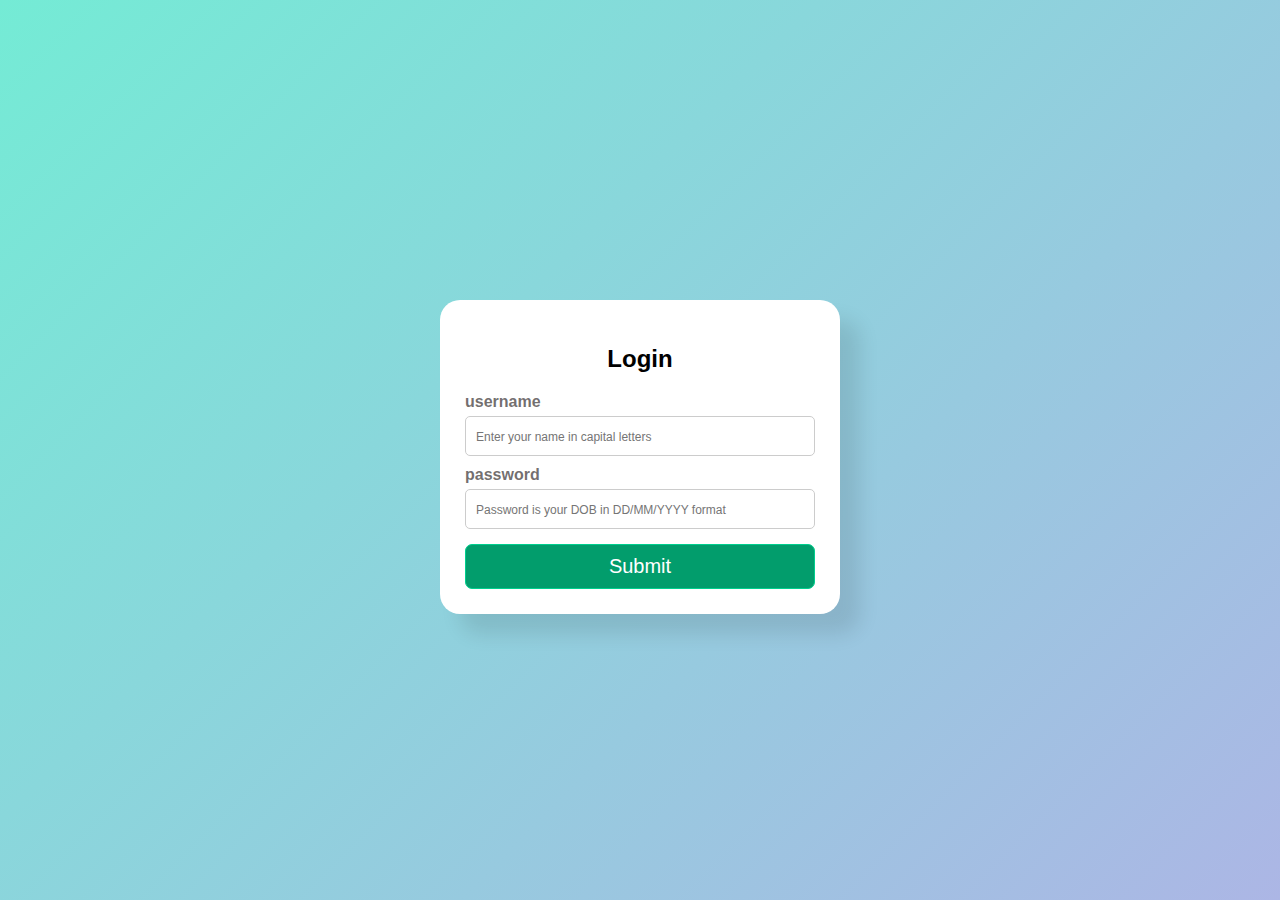
<file: index.html>
<!DOCTYPE html>
<html lang="en">
<head>
    <link rel="icon" type="image/png" href="Login_logo.jpg">
    <title>Login Page</title>
    <style>
        *{
    margin: 0;
    padding: 0;
    box-sizing: border-box;
}
body{
    font-family: Arial, Helvetica, sans-serif;
    background: linear-gradient(135deg, #74ebd5, #ACB6E5);
    display: flex;
    justify-content: center;
   align-items: flex-start;
    height: 100vh;
}

.loginbox{
    margin-top: 300px;
    background-color:white;
    padding: 25px;
    border-radius: 20px;
    box-shadow: 20px 20px 20px rgba(0, 0, 0, 0.1);
    width: 400px;
    text-align: center;

}

label{
    display: block;
    margin-bottom: 5px;
    font-weight: bold;
    text-align: left;
    color:rgba(69, 64, 64, 0.748)

}

input{
    width: 100%;
    padding: 10px;
    border: 1px solid #ccc;
    font-size: 16px;
    border-radius: 5px;
}

input::placeholder {
 font-size: 12px;
}

h2{
    padding: 20px;
}

button{
color: rgb(255, 255, 255);
margin-top: 5px;
width:100% ;
padding: 10px;
font-size: 20px;
border-radius: 7px;
background-color: #029d6c;
border:1px solid #00cf8e ;
cursor: pointer;
font-size:20px;
}

button:hover{
    background-color: #46e8b5;
    color: black;
}

.A{
    margin-bottom: 10px;
}
        
        @media (max-width: 300px) {
            .loginbox {
                padding: 20px;
                box-shadow: none;
                border-radius: 10px;
            }

            input {
                padding: 8px;
                font-size: 14px;
            }

            button {
                padding: 8px;
                font-size: 18px;
            }

            h2 {
                font-size: 22px;
                padding: 15px;
            }
        }
    </style>
</head>
<body>
    <div class="loginbox">
        <h2>Login</h2>
        <form id="login-form">
            <div class="A">
                <label for="Name">username</label>
                <input type="text" id="Name" placeholder="Enter your name in capital letters" required>
            </div>
            <div class="A">
                <label for="password">password</label>
                <input type="password" id="password" placeholder="Password is your DOB in DD/MM/YYYY format" required>
            </div>
            <button type="submit">Submit</button>
        </form>
    </div>

    <script>
        document.getElementById('login-form').addEventListener('submit', function(event) {
            event.preventDefault(); 

            const username = document.getElementById('Name').value;
            const password = document.getElementById('password').value;

            const correctUsername = "BEAULAH";
            const correctPassword = "24/09/2001";

            if (username === correctUsername && password === correctPassword) {
                window.location.href = "Click.html";
            } else {
                alert('Login credentials are incorrect. Please try again.');
                document.getElementById('Name').value = '';
                document.getElementById('password').value = '';
            }
        });
    </script>

</body>
</html>
</file>
